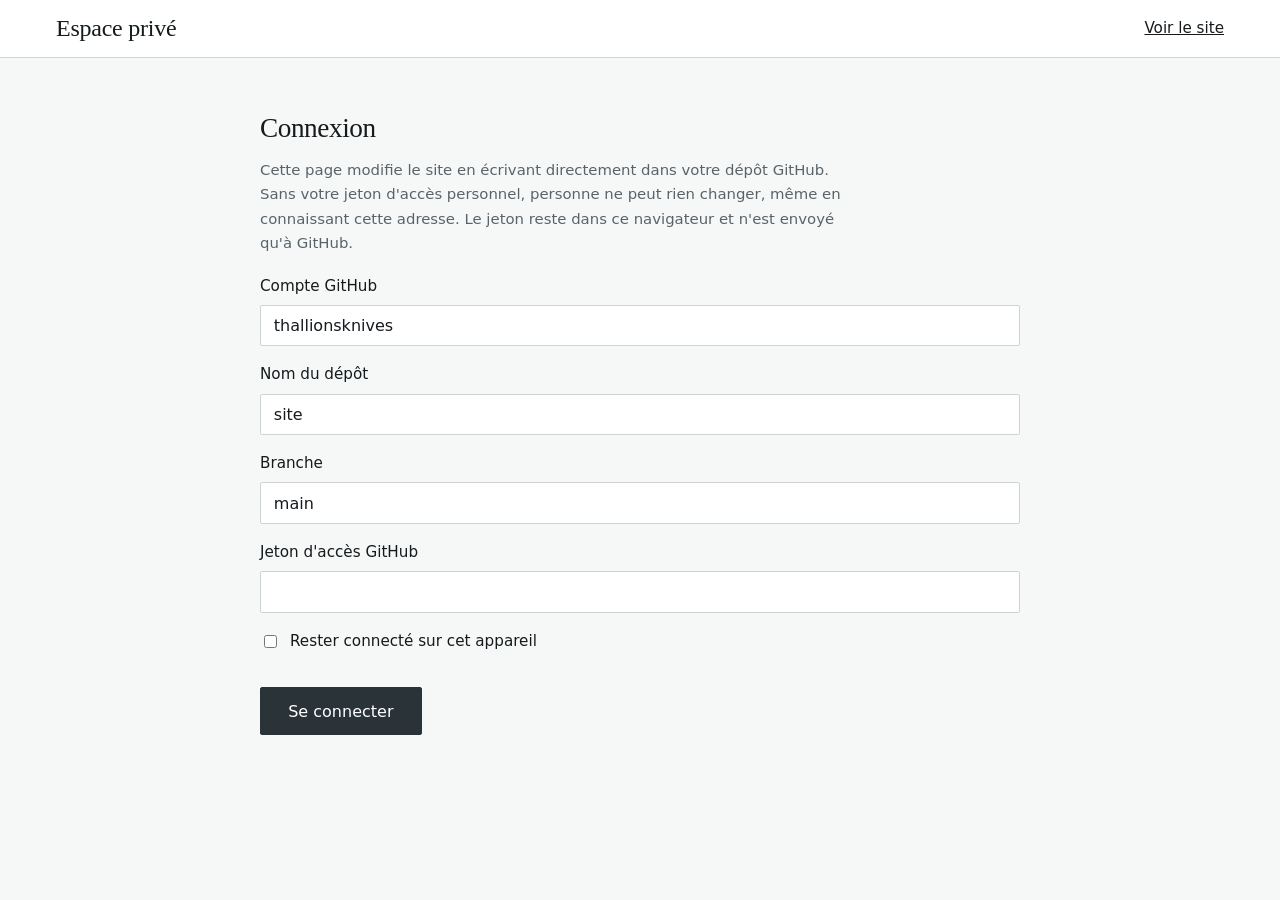
<file: atelier-prive.html>
<!doctype html>
<html lang="fr">
<head>
  <meta charset="utf-8">
  <meta name="viewport" content="width=device-width, initial-scale=1">
  <meta name="robots" content="noindex, nofollow">
  <title>Espace privé</title>
  <meta http-equiv="Content-Security-Policy" content="default-src 'self'; script-src 'self'; style-src 'self' https://fonts.googleapis.com; font-src https://fonts.gstatic.com; img-src 'self' data: blob:; connect-src https://api.github.com https://*.goatcounter.com; base-uri 'none'; form-action 'none'; object-src 'none'">
  <link rel="icon" href="favicon.png" type="image/png">
  <link rel="stylesheet" href="https://fonts.googleapis.com/css2?family=Albert+Sans:wght@400;500;600&family=Newsreader:opsz,wght@6..72,300..500&display=swap">
  <link rel="stylesheet" href="style.css">
  <link rel="stylesheet" href="admin.css">
</head>
<body class="adm">

<header class="adm-entete">
  <div class="conteneur adm-ligne">
    <h1 class="adm-titre">Espace privé</h1>
    <div class="adm-liens">
      <a href="index.html">Voir le site</a>
      <button type="button" id="deco" class="lien-bouton" hidden>Se déconnecter</button>
    </div>
  </div>
</header>

<main class="conteneur adm-main">

  <section id="connexion" aria-labelledby="t-connexion">
    <h2 id="t-connexion">Connexion</h2>
    <p class="aide">Cette page modifie le site en écrivant directement dans votre dépôt GitHub. Sans votre jeton d'accès personnel, personne ne peut rien changer, même en connaissant cette adresse. Le jeton reste dans ce navigateur et n'est envoyé qu'à GitHub.</p>
    <form id="f-connexion" class="formulaire" autocomplete="off">
      <label>Compte GitHub
        <input name="owner" required value="thallionsknives" spellcheck="false" autocapitalize="off">
      </label>
      <label>Nom du dépôt
        <input name="repo" required value="site" spellcheck="false" autocapitalize="off">
      </label>
      <label>Branche
        <input name="branch" required value="main" spellcheck="false" autocapitalize="off">
      </label>
      <label>Jeton d'accès GitHub
        <input name="token" type="password" required autocomplete="off" spellcheck="false">
      </label>
      <label class="case">
        <input name="souvenir" type="checkbox"> Rester connecté sur cet appareil
      </label>
      <p><button type="submit" class="bouton">Se connecter</button></p>
    </form>
    <p id="msg-connexion" class="message" role="status"></p>
  </section>

  <section id="espace" hidden>
    <div class="stats" aria-live="polite">
      <p class="stat"><span class="stat-nombre" id="stat-total">…</span> <span class="stat-texte">visites du site</span> <button type="button" class="raz" id="raz-total" title="Remettre le compteur à 0" aria-label="Remettre à 0 le compteur du site">↺</button></p>
      <p class="aide" id="stat-note"></p>
    </div>

    <div class="onglets" role="tablist" aria-label="Sections">
      <button type="button" role="tab" id="o-couteaux" aria-selected="true" aria-controls="p-couteaux">Couteaux</button>
      <button type="button" role="tab" id="o-perso" aria-selected="false" aria-controls="p-perso">Personnalisation</button>
      <button type="button" role="tab" id="o-atelier" aria-selected="false" aria-controls="p-atelier">Photos de l'atelier</button>
      <button type="button" role="tab" id="o-textes" aria-selected="false" aria-controls="p-textes">Textes du site</button>
    </div>

    <div id="p-couteaux" role="tabpanel" aria-labelledby="o-couteaux">
      <div class="barre">
        <h2>Couteaux</h2>
        <button type="button" id="ajouter" class="bouton">Ajouter un couteau</button>
      </div>
      <p class="aide">Les changements apparaissent sur le site au bout d'une minute environ.</p>
      <ul id="liste" class="liste"></ul>
    </div>

    <div id="p-perso" role="tabpanel" aria-labelledby="o-perso" hidden>
      <h2>Personnalisation</h2>
      <p class="aide">Une catégorie = un titre (par exemple « Les rivets », « Le guillochage ») avec autant de photos que vous voulez. Sur le site, le titre s'affiche au-dessus de ses photos. Pour compléter une catégorie existante, ajoutez-y des photos depuis sa carte ci-dessous, ou saisissez le même titre ici. Chaque changement est enregistré tout de suite.</p>
      <form id="f-perso" class="formulaire">
        <label>Titre de la catégorie
          <input name="titre" required maxlength="60" placeholder="Les rivets">
        </label>
        <label class="fichier">Photos (une ou plusieurs)
          <input id="perso-fichier" name="photos" type="file" accept="image/*" multiple required>
        </label>
        <p><button type="submit" class="bouton" id="perso-ajouter">Ajouter</button></p>
      </form>
      <ul id="perso-liste" class="perso-liste"></ul>
    </div>

    <div id="p-atelier" role="tabpanel" aria-labelledby="o-atelier" hidden>
      <h2>Photos de l'atelier</h2>
      <p class="aide">Ces photos apparaissent sous le texte de la partie « L'atelier », dans l'ordre ci-dessous ; les nouvelles photos s'ajoutent en premier, et vous pouvez les déplacer. Vous pouvez en ajouter autant que vous voulez. Chaque ajout ou retrait est enregistré tout de suite.</p>
      <label class="fichier">Ajouter des photos
        <input id="atelier-fichiers" type="file" accept="image/*" multiple>
      </label>
      <ul id="atelier-liste" class="photos-liste atelier-liste"></ul>
    </div>

    <div id="p-textes" role="tabpanel" aria-labelledby="o-textes" hidden>
      <h2>Textes du site</h2>
      <form id="f-textes" class="formulaire">
        <label>Titre d'accueil
          <input name="accroche" maxlength="120">
        </label>
        <label>Texte sous la phrase d'accueil
          <textarea name="intro" rows="3"></textarea>
        </label>
        <label>Phrase sous « La collection »
          <textarea name="collection" rows="2"></textarea>
        </label>
        <label>Texte de la partie « Personnalisation »
          <textarea name="personnalisationTexte" rows="3"></textarea>
        </label>
        <label>Texte de l'atelier
          <textarea name="atelier" rows="5"></textarea>
        </label>
        <label>E-mail de contact
          <input name="email" type="email" required>
        </label>
        <h3>Compteur de visites</h3>
        <p class="aide">Le compteur utilise le service gratuit GoatCounter. Après avoir créé votre compte sur goatcounter.com, indiquez ici le code choisi (la partie avant « .goatcounter.com »). Laissez vide pour ne rien compter.</p>
        <label>Code GoatCounter
          <input name="compteur" maxlength="40" spellcheck="false" autocapitalize="off" placeholder="thallions">
        </label>

        <h3>Mentions légales</h3>
        <p class="aide">Ces informations sont obligatoires pour un site qui vend. Complétez-les avant de communiquer l'adresse du site.</p>
        <label>Nom ou raison sociale
          <input name="m_editeur">
        </label>
        <label>Statut (par exemple : micro-entrepreneur)
          <input name="m_statut">
        </label>
        <label>Adresse
          <input name="m_adresse">
        </label>
        <label>Numéro SIRET
          <input name="m_siret" inputmode="numeric">
        </label>
        <label>Téléphone
          <input name="m_telephone" type="tel">
        </label>
        <p><button type="submit" class="bouton">Enregistrer les textes</button></p>
      </form>
    </div>
  </section>

  <p id="statut-global" class="message" role="status" aria-live="polite"></p>
</main>

<dialog id="editeur" aria-labelledby="editeur-titre">
  <form id="f-couteau" class="formulaire dialogue">
    <h2 id="editeur-titre">Ajouter un couteau</h2>

    <label>Nom
      <input name="nom" required maxlength="80">
    </label>
    <div class="deux">
      <label>Prix en euros (facultatif)
        <input name="prix" inputmode="decimal" placeholder="Laissez vide : aucun prix affiché">
      </label>
      <label>Statut
        <select name="statut">
          <option value="disponible">Disponible</option>
          <option value="commande">Sur commande</option>
        </select>
      </label>
    </div>
    <div class="deux">
      <label>Longueur totale
        <input name="longueur" placeholder="28 cm" maxlength="60">
      </label>
      <label>Manche
        <input name="manche" placeholder="Noyer et laiton" maxlength="80">
      </label>
    </div>
    <label>Lame
      <input name="lame" placeholder="Acier au carbone, 20 cm" maxlength="100">
    </label>
    <label>Description
      <textarea name="description" rows="5" maxlength="1500"></textarea>
    </label>
    <label>Lien de paiement (facultatif)
      <input name="lien" type="url" placeholder="https://buy.stripe.com/…">
      <span class="aide">Quand vous aurez un lien Stripe ou PayPal, collez-le ici : le bouton « Acheter ce couteau » remplacera « Demander ce couteau ».</span>
    </label>

    <fieldset class="photos">
      <legend>Photos</legend>
      <ul id="photos-liste" class="photos-liste"></ul>
      <label class="fichier">Ajouter des photos
        <input id="photos-fichiers" type="file" accept="image/*" multiple>
      </label>
      <p class="aide">Choisissez 1, 2 ou 3 photos par couteau. La première est celle de la collection, la deuxième apparaît quand on passe la souris dessus. Les photos sont réduites automatiquement pour que le site reste rapide.</p>
    </fieldset>

    <p id="msg-editeur" class="message" role="status" aria-live="polite"></p>
    <div class="actions">
      <button type="submit" class="bouton" id="enregistrer">Enregistrer</button>
      <button type="button" class="bouton secondaire" id="annuler">Annuler</button>
    </div>
  </form>
</dialog>

<script src="admin.js"></script>
</body>
</html>
</file>
<file: style.css>
/* Les couteaux de Thallions — styles du site public
   Pour changer les couleurs ou les polices, modifiez les variables ci-dessous. */

:root {
  --papier: #F6F7F7;
  --blanc: #FFFFFF;
  --acier: #2A3338;
  --encre: #151A1D;
  --lame: #CDD3D6;
  --gris: #58646A;
  --red: #D94A3C;
  --laiton: #bb7e00;
  --laiton-texte: #7A5F25;
  --serif: 'Newsreader', Georgia, 'Times New Roman', serif;
  --sans: 'Albert Sans', system-ui, -apple-system, 'Segoe UI', sans-serif;
  --conteneur: min(1180px, 100% - 2 * clamp(20px, 5vw, 56px));
}

*, *::before, *::after { box-sizing: border-box; }

html { scroll-behavior: smooth; }

body {
  margin: 0;
  background: var(--papier);
  color: var(--encre);
  font: 400 1.0625rem/1.65 var(--sans);
  -webkit-font-smoothing: antialiased;
}

img, svg { display: block; max-width: 100%; }

a { color: inherit; }

:focus-visible { outline: 2px solid var(--laiton); outline-offset: 3px; }

[hidden] { display: none !important; }

.conteneur { width: var(--conteneur); margin-inline: auto; }

.evitement {
  position: absolute; left: 12px; top: -60px;
  background: var(--acier); color: #fff; padding: .6em 1em; z-index: 10;
}
.evitement:focus { top: 12px; }

/* En-tête : fixé en haut de l'écran (hors du flux de la page), donc sa taille peut changer
   au défilement sans jamais déplacer le contenu : plus de tremblement. */
:root { --h-entete: 92px; }
body { padding-top: var(--h-entete); }
.entete {
  position: fixed; top: 0; left: 0; right: 0; z-index: 20;
  padding-block: 14px;
  background: rgba(246, 247, 247, .94);
  -webkit-backdrop-filter: blur(10px); backdrop-filter: blur(10px);
  transition: padding .3s ease, box-shadow .3s ease, background-color .3s ease;
}
.entete.defile { padding-block: 7px; box-shadow: 0 1px 0 var(--lame), 0 8px 24px -16px rgba(21, 26, 29, .35); background: rgba(246, 247, 247, .98); }
.entete-ligne { display: flex; align-items: center; justify-content: space-between; gap: 20px; }

/* Logo : le cercle noir, et dedans le logo recentré pour qu'il ne touche jamais le bord */
.marque {
  display: grid; place-items: center; flex: none;
  width: 64px; height: 64px; border: 2px solid var(--encre); border-radius: 50%;
  transition: width .3s ease, height .3s ease;
}
.marque img { width: 52px; height: 52px; transition: width .3s ease, height .3s ease; }
.entete.defile .marque { width: 50px; height: 50px; }
.entete.defile .marque img { width: 40px; height: 40px; }

.en-construction { flex: 1; display: flex; justify-content: center; margin: 0; }
.en-construction span {
  display: inline-flex; align-items: center; gap: 9px; white-space: nowrap;
  padding: .32em 1em; border: 1px solid var(--red); border-radius: 999px;
  color: var(--red); font-size: .84rem; font-weight: 500;
}
.en-construction span::before { content: ''; width: 7px; height: 7px; border-radius: 50%; background: var(--laiton); }

.menu { display: flex; align-items: center; gap: clamp(16px, 3vw, 36px); list-style: none; margin: 0; padding: 0; }
.menu li { display: flex; align-items: center; }
.menu a { display: inline-flex; align-items: center; height: 28px; line-height: 1; text-decoration: none; color: var(--gris); font-weight: 500; font-size: .95rem; }
.menu a:hover { color: var(--encre); text-decoration: underline; text-underline-offset: 6px; text-decoration-color: var(--laiton); }
.menu-insta { gap: 7px; }
.menu-insta:hover { text-decoration: none; }
.menu-insta svg { transition: color .25s ease; }
.menu-insta:hover svg { color: var(--laiton-texte); }
.progres { position: absolute; left: 0; right: 0; bottom: 0; height: 2px; background: var(--laiton); transform: scaleX(0); transform-origin: left; }

/* Les ancres tiennent compte de l'en-tête fixe */
html { scroll-padding-top: 76px; }

/* Hero */
.hero { position: relative; }
.hero-contenu { padding-top: clamp(40px, 7vw, 96px); padding-bottom: clamp(48px, 7vw, 96px); }
.hero-voile { display: none; }

/* Avec la photo : elle occupe tout le fond et le titre se pose par-dessus */
.hero.avec-photo { display: flex; align-items: flex-start; isolation: isolate; overflow: hidden; min-height: clamp(540px, calc(100svh - var(--h-entete)), 880px); }
.hero.avec-photo .hero-contenu { padding-top: clamp(96px, 12vw, 150px); padding-bottom: clamp(40px, 6vw, 72px); }
.hero.avec-photo .lame { display: none; }
.hero-fond { position: absolute; inset: 0; margin: 0; z-index: -2; background: var(--acier); }
.hero-fond img { width: 100%; height: 100%; object-fit: cover; object-position: 45% 0%; transform-origin: 44% 8%; animation: fondu 1.2s ease both; }
.hero.avec-photo .hero-voile {
  display: block; position: absolute; inset: 0; z-index: -1;
  background:
    linear-gradient(to bottom, rgba(21, 26, 29, .8) 0%, rgba(21, 26, 29, .5) 34%, rgba(21, 26, 29, .08) 64%),
    linear-gradient(to right, rgba(21, 26, 29, .25), rgba(21, 26, 29, 0) 62%);
}
.hero.avec-photo h1 { color: var(--laiton); }
.hero.avec-photo .intro { color: #E6EBED; }
@keyframes fondu { from { opacity: 0; } to { opacity: 1; } }
h1 {
  font-family: var(--serif); font-weight: 300;
  font-size: clamp(2.7rem, 7.2vw, 5.4rem); line-height: 1.02; letter-spacing: -.025em;
  margin: 0 0 .5em; max-width: 13ch;
}
.intro { max-width: 46ch; color: var(--gris); font-size: 1.15rem; margin: 0; }

.lame { width: 100%; height: auto; margin-top: clamp(40px, 7vw, 88px); overflow: visible; }
.lame .trace {
  fill: none; stroke: var(--acier); stroke-width: 1.6; stroke-linejoin: round;
  stroke-dasharray: 1; stroke-dashoffset: 1;
  animation: tracer 2.6s cubic-bezier(.65, 0, .25, 1) .25s forwards;
}
.lame .laiton { stroke: var(--laiton); stroke-width: 2.4; fill: none; opacity: 0; animation: apparaitre .8s ease 2.3s forwards; }
.lame circle.laiton { fill: var(--laiton); stroke: none; }
@keyframes tracer { to { stroke-dashoffset: 0; } }
@keyframes apparaitre { to { opacity: 1; } }

/* Fonds : une teinte par grande partie, sobres mais bien contrastées */
.fond-collection { background: #E4EAEC; }
.fond-perso { background: #F3EEE3; }
.fond-atelier { background: var(--acier); color: #DDE3E5; }
.fond-atelier h2 { color: #fff; }
.fond-contact { background: #EAE2D0; }
.fond-contact .texte-long { color: var(--encre); }

/* Autoriser les retours à la ligne*/
#atelier-texte {
    white-space: pre-line;
}

/* Blocs */
.bloc { padding-block: clamp(56px, 9vw, 120px); }
h2 { font-family: var(--serif); font-weight: 400; font-size: clamp(1.9rem, 3.6vw, 2.6rem); letter-spacing: -.015em; line-height: 1.1; margin: 0 0 .5em; }
.texte-long { max-width: 60ch; margin: 0 0 1.6em; }

.bloc-tete { display: flex; justify-content: space-between; align-items: flex-end; gap: 20px; flex-wrap: wrap; margin-bottom: clamp(28px, 4vw, 48px); }
.bloc-tete h2 { margin-bottom: .15em; }
.compte { margin: 0; color: var(--gris); font-size: .95rem; }
.texte-collection { max-width: 56ch; margin: 0 0 .6em; color: var(--acier); }


/* Grille de couteaux */
.grille { align-items: start; display: grid; grid-template-columns: repeat(auto-fill, minmax(min(100%, 270px), 1fr)); gap: clamp(28px, 4vw, 52px) clamp(20px, 3vw, 36px); }

.carte { display: block; width: 100%; text-align: left; background: none; border: 0; padding: 0; font: inherit; color: inherit; cursor: pointer; }
.vignette { margin: 0; background: var(--blanc); border: 1px solid var(--lame); border-radius: 2px; overflow: hidden; }
.vignette img { display: block; width: 100%; height: auto; transition: transform .5s ease; }
.carte:hover .vignette img { transform: scale(1.025); }

.legende { display: flex; justify-content: space-between; align-items: baseline; gap: 12px; margin-top: 14px; }
.nom { font-family: var(--serif); font-size: 1.4rem; line-height: 1.2; letter-spacing: -.01em; }
.carte:hover .nom { text-decoration: underline; text-decoration-color: var(--laiton); text-underline-offset: 5px; text-decoration-thickness: 1px; }
.prix { font-weight: 500; white-space: nowrap; }

.statut { display: flex; align-items: center; gap: 8px; margin-top: 4px; color: var(--gris); font-size: .92rem; }
.statut::before { content: ''; width: 7px; height: 7px; border-radius: 50%; background: var(--laiton); }
.statut-commande::before { background: transparent; border: 1.5px solid var(--laiton); }

.vignette .sans-photo { aspect-ratio: 4 / 5; }
.sans-photo { width: 100%; height: 100%; display: grid; place-items: center; background: var(--blanc); }
.sans-photo svg { width: 100%; height: 100%; }

.vide, .erreur { color: var(--gris); max-width: 52ch; }

/* Lien « mail » sous chaque couteau */
.carte-mail { display: inline-flex; align-items: center; gap: 8px; margin-top: 10px; color: var(--gris); font-size: .92rem; font-weight: 500; text-decoration: none; }
.carte-mail:hover { color: var(--encre); text-decoration: underline; text-decoration-color: var(--laiton); text-underline-offset: 5px; }
.icone-mail { display: inline-flex; flex: none; }

/* Fiche détaillée */
dialog {
  border: 0; padding: 0; color: var(--encre); background: var(--blanc); border-radius: 2px;
  width: min(1000px, calc(100% - 24px)); max-height: calc(100dvh - 24px); overflow: auto;
}
dialog::backdrop { background: rgba(21, 26, 29, .6); }
.fermer {
  position: absolute; top: 12px; right: 12px; z-index: 2;
  font: 500 .9rem var(--sans); background: var(--blanc); color: var(--encre);
  border: 1px solid var(--lame); border-radius: 2px; padding: .45em .9em; cursor: pointer;
}
.fermer:hover { border-color: var(--gris); }

.fiche-corps { display: grid; grid-template-columns: minmax(0, 1.15fr) minmax(0, 1fr); }
.galerie { background: var(--papier); padding: clamp(14px, 2vw, 24px); }
.galerie .grande { display: block; width: auto; height: auto; max-width: 100%; max-height: min(78dvh, 720px); margin-inline: auto; border: 1px solid var(--lame); background: var(--blanc); }
.galerie .zoom-btn { display: block; max-width: 100%; margin-inline: auto; padding: 0; border: 0; background: none; cursor: zoom-in; }
.galerie .sans-photo { aspect-ratio: 4 / 5; border: 1px solid var(--lame); }
.minis { display: flex; gap: 8px; margin-top: 10px; flex-wrap: wrap; }
.mini { width: 64px; height: 64px; padding: 0; border: 1px solid var(--lame); background: var(--blanc); cursor: pointer; }
.mini img { width: 100%; height: 100%; object-fit: cover; }
.mini[aria-pressed="true"] { outline: 2px solid var(--laiton); outline-offset: 1px; }

.infos { padding: clamp(24px, 4vw, 48px); padding-top: clamp(56px, 6vw, 64px); }
.infos h2 { font-size: clamp(1.8rem, 3vw, 2.3rem); margin-bottom: .2em; }
.infos .prix-grand { font-size: 1.25rem; font-weight: 500; margin: 0 0 .3em; }
.infos .statut { margin: 0 0 1.6em; }
.specs { margin: 0 0 1.6em; display: grid; grid-template-columns: max-content 1fr; gap: 8px 22px; }
.specs dt { color: var(--gris); }
.specs dd { margin: 0; }
.description { white-space: pre-line; margin: 0 0 2em; max-width: 52ch; }

.bouton {
  display: inline-block; padding: .85em 1.7em; background: var(--acier); color: #fff;
  text-decoration: none; font-weight: 500; border: 1px solid var(--acier); border-radius: 2px;
}
.bouton:hover { background: var(--encre); border-color: var(--encre); }
.fiche-actions { display: flex; flex-wrap: wrap; gap: 12px; }
.fiche-actions .bouton { display: inline-flex; align-items: center; gap: 10px; }
.bouton.secondaire { background: transparent; color: var(--encre); border-color: var(--lame); }
.bouton.secondaire:hover { background: transparent; border-color: var(--gris); }

/* Apparitions douces au défilement : actives seulement quand le script est chargé */
.js .reveal { opacity: 0; transform: translateY(16px); transition: opacity .9s ease, transform .9s cubic-bezier(.2, .7, .2, 1); transition-delay: var(--d, 0ms); }
.js .reveal.visible { opacity: 1; transform: none; }

/* Galerie de l'atelier : autant de photos que l'on veut, chacune dans sa proportion */
.atelier-galerie { display: flex; flex-wrap: wrap; gap: 16px; margin-top: clamp(28px, 4vw, 48px); }
.atelier-galerie::after { content: ''; flex-grow: 1000; }
/* Rangées justifiées : ordre chronologique de gauche à droite, puis rangée suivante.
   --r = largeur / hauteur de la photo (renseigné au chargement). */
.atelier-photo { --r: 1.33; display: block; flex: var(--r) 1 calc(var(--r) * 230px); min-width: 0; margin: 0; padding: 0; border: 0; background: none; cursor: zoom-in; }
@media (max-width: 640px) { .atelier-photo { flex: 1 1 100%; } }
.atelier-photo img { display: block; width: 100%; height: auto; border-radius: 2px; transition: opacity .3s ease; }
.atelier-photo:hover img { opacity: .88; }

/* Personnalisation : une photo et un petit titre, cliquable pour agrandir */
.perso-categories { display: grid; gap: clamp(36px, 5vw, 60px); margin-top: clamp(28px, 4vw, 48px); }
.perso-cat-titre { margin: 0 0 16px; font-family: var(--serif); font-weight: 400; font-size: clamp(1.45rem, 2.4vw, 1.8rem); line-height: 1.2; letter-spacing: -.01em; }
.perso-photos { column-width: 160px; column-gap: clamp(12px, 2vw, 20px); }
.perso-item { display: block; width: 100%; margin: 0 0 clamp(12px, 2vw, 20px); padding: 0; border: 0; background: none; cursor: zoom-in; break-inside: avoid; }
/* Chaque photo garde son propre format : ni recadrage, ni déformation */
.perso-item img { display: block; width: 100%; height: auto; border: 1px solid var(--lame); border-radius: 2px; transition: opacity .3s ease; }
.perso-item:hover img { opacity: .88; }
.perso-item-fixe { cursor: default; }
.perso-item-fixe:hover img { opacity: 1; }

/* Visionneuse : une photo en grand, flèches pour passer à la suivante */
.dialogue-zoom { width: min(1100px, calc(100% - 24px)); background: var(--encre); padding: 0; }
.dialogue-zoom::backdrop { background: rgba(21, 26, 29, .85); }
#zoom-img { display: block; width: 100%; max-height: calc(100dvh - 90px); object-fit: contain; }
.zoom-nav { display: flex; justify-content: space-between; padding: 10px; }
.zoom-bouton { font: 500 1.2rem var(--sans); color: #fff; background: transparent; border: 1px solid #5B666C; border-radius: 2px; padding: .3em 1em; cursor: pointer; }
.zoom-bouton:hover { border-color: #fff; }

/* Photo secondaire d'un couteau : elle apparaît au survol de la vignette */
.vignette { position: relative; }
.vignette .seconde { position: absolute; inset: 0; height: 100%; object-fit: cover; opacity: 0; transition: opacity .5s ease; }
.carte:hover .vignette .seconde { opacity: 1; }

/* Pied de page et fenêtre des mentions légales */
.pied { background: var(--encre); color: #AEB8BD; font-size: .93rem; }
.pied-ligne { display: flex; justify-content: space-between; align-items: center; gap: 16px; flex-wrap: wrap; padding-block: 22px; }
.signature { margin: 0; }
.signature-bouton { font: inherit; color: inherit; background: none; border: 0; padding: 0; cursor: default; }
.signature-bouton:focus-visible { outline-offset: 2px; }
.pied-lien { font: inherit; color: #fff; background: none; border: 0; padding: 0; cursor: pointer; text-decoration: underline; text-underline-offset: 5px; text-decoration-color: var(--laiton); }
.pied-lien:hover { text-decoration-thickness: 2px; }

.dialogue-texte { width: min(720px, calc(100% - 24px)); }
.mentions { padding: clamp(56px, 6vw, 64px) clamp(24px, 5vw, 48px) clamp(28px, 4vw, 44px); color: var(--gris); font-size: .95rem; }
.mentions h2 { color: var(--encre); font-size: 1.7rem; }
.mentions h3 { font: 600 .95rem var(--sans); color: var(--encre); margin: 1.6em 0 .3em; }
.mentions p { margin: 0; max-width: 70ch; }

@media (max-width: 700px) {
  :root { --h-entete: 100px; }
  .entete { padding-block: 10px; }
  .entete.defile { padding-block: 6px; }
  .entete-ligne { flex-wrap: wrap; row-gap: 6px; }
  .en-construction { order: 3; flex-basis: 100%; max-height: 22px; overflow: hidden; transition: max-height .3s ease, opacity .3s ease; }
  .en-construction span { border: 0; padding: 0; font-size: .76rem; }
  .marque { width: 52px; height: 52px; }
  .marque img { width: 41px; height: 41px; }
  .entete.defile .marque { width: 42px; height: 42px; }
  .entete.defile .marque img { width: 33px; height: 33px; }
  .menu { gap: 14px; }
  .menu a { font-size: .88rem; }
  html { scroll-padding-top: 70px; }
}

@media (max-width: 560px) {
  .insta-texte { position: absolute; width: 1px; height: 1px; overflow: hidden; clip-path: inset(50%); white-space: nowrap; }
}

/* Le visage est tout en haut de la photo : on l'ancre en haut, et le titre passe en dessous */
@media (max-width: 1100px) { .hero-fond img { object-position: 44% 0%; } }
@media (max-width: 760px)  { .hero-fond img { object-position: 45% 0%; } }

@media (max-width: 760px) {
  .fiche-corps { grid-template-columns: 1fr; }
  .infos { padding-top: 24px; }
  .fermer { position: sticky; float: right; margin: 10px 10px 0 0; top: 10px; }
}

@media (prefers-reduced-motion: reduce) {
  html { scroll-behavior: auto; }
  .js .reveal, .js .reveal.visible { opacity: 1; transform: none; transition: none; }
  .entete, .marque img { transition: none; }
  .progres { display: none; }
  .hero-fond img { animation: none; }
  .lame .trace { animation: none; stroke-dashoffset: 0; }
  .lame .laiton { animation: none; opacity: 1; }
  .vignette img, .vignette .seconde { transition: none; }
  .carte:hover .vignette img { transform: none; }
  .perso-item img { transition: none; }
}

/* Téléphone : couteaux les uns sous les autres, une fine ligne les sépare */
@media (max-width: 599px) {
  .carte-bloc { padding-bottom: 22px; border-bottom: 1px solid var(--lame); }
  .carte-bloc:last-child { padding-bottom: 0; border-bottom: 0; }
}

/* En-tête : le menu compte quatre liens, il doit tenir sur toutes les largeurs */
@media (min-width: 701px) and (max-width: 900px) {
  .insta-texte { position: absolute; width: 1px; height: 1px; overflow: hidden; clip-path: inset(50%); white-space: nowrap; }
  .menu { gap: 18px; }
  .menu a { font-size: .9rem; }
}
@media (max-width: 560px) {
  :root { --h-entete: 108px; }
  .entete-ligne { column-gap: 12px; }
  .en-construction { order: 0; flex: 1 1 0; flex-basis: 0; max-height: none; justify-content: flex-end; }
  .entete-ligne nav { order: 3; flex: 1 1 100%; }
  .menu { width: 100%; justify-content: space-between; gap: 6px; }
  .menu a { font-size: .86rem; }
}
@media (max-width: 360px) {
  .menu a { font-size: .8rem; }
}
@media (max-width: 340px) {
  .menu { gap: 4px; }
  .menu a { font-size: .72rem; }
}
</file>
<file: admin.css>
/* Espace privé : styles complémentaires à style.css */

.adm-entete { border-bottom: 1px solid var(--lame); background: var(--blanc); }
.adm-ligne { display: flex; justify-content: space-between; align-items: center; gap: 16px; padding-block: 16px; }
.adm-titre { font-family: var(--serif); font-weight: 400; font-size: 1.5rem; letter-spacing: -.01em; margin: 0; max-width: none; }
.adm-liens { display: flex; gap: 20px; align-items: center; font-size: .95rem; }
.lien-bouton { font: inherit; color: inherit; background: none; border: 0; padding: 0; text-decoration: underline; cursor: pointer; }

.adm-main { padding-block: clamp(28px, 5vw, 56px); max-width: 760px; }
.adm h2 { font-size: 1.7rem; }
.adm h3 { font: 600 1rem var(--sans); margin: 2em 0 .3em; }
.aide { color: var(--gris); font-size: .93rem; margin: 0 0 1.2em; max-width: 62ch; }
.formulaire .aide { margin: .4em 0 0; }

.formulaire { display: grid; gap: 16px; }
.formulaire label { display: grid; gap: 6px; font-weight: 500; font-size: .95rem; }
.formulaire input:not([type="checkbox"]):not([type="file"]), .formulaire textarea, .formulaire select {
  font: 400 1rem var(--sans); color: var(--encre); background: var(--blanc);
  border: 1px solid var(--lame); border-radius: 2px; padding: .65em .8em; width: 100%;
}
.formulaire textarea { resize: vertical; line-height: 1.5; }
.formulaire .case { display: flex; align-items: center; gap: 10px; font-weight: 400; }
.deux { display: grid; grid-template-columns: 1fr 1fr; gap: 16px; }

button.bouton { font: 500 1rem var(--sans); cursor: pointer; }
button.bouton:disabled { opacity: .55; cursor: wait; }
.bouton.secondaire { background: transparent; color: var(--encre); border-color: var(--lame); }
.bouton.secondaire:hover { background: transparent; border-color: var(--gris); }
.bouton.danger { background: transparent; color: #8A2A22; border-color: #D9B5B1; }
.bouton.petit { padding: .4em .9em; font-size: .9rem; }

.message { min-height: 1.5em; margin: .8em 0 0; color: var(--gris); }
.message.erreur { color: #8A2A22; font-weight: 500; }

.onglets { display: flex; gap: 4px; border-bottom: 1px solid var(--lame); margin-bottom: 28px; }
.onglets button {
  font: 500 1rem var(--sans); color: var(--gris); background: none; border: 0;
  border-bottom: 2px solid transparent; padding: .7em 1em; cursor: pointer; margin-bottom: -1px;
}
.onglets button[aria-selected="true"] { color: var(--encre); border-bottom-color: var(--laiton); }

.barre { display: flex; justify-content: space-between; align-items: center; gap: 16px; flex-wrap: wrap; margin-bottom: .6em; }
.barre h2 { margin: 0; }

.liste { list-style: none; margin: 0; padding: 0; display: grid; gap: 12px; }
.liste li { display: grid; grid-template-columns: 84px 1fr; gap: 16px; align-items: center; background: var(--blanc); border: 1px solid var(--lame); border-radius: 2px; padding: 12px; }
.liste .mini-photo { width: 72px; height: 90px; object-fit: cover; background: var(--papier); border: 1px solid var(--lame); }
.liste .sans { display: grid; place-items: center; color: var(--lame); font-size: .8rem; }
.liste .nom-ligne { font-family: var(--serif); font-size: 1.2rem; }
.liste .meta { color: var(--gris); font-size: .9rem; margin: 2px 0 10px; }
.liste .boutons { display: flex; gap: 8px; flex-wrap: wrap; }

dialog .dialogue { padding: clamp(20px, 4vw, 40px); }
dialog .dialogue h2 { margin-bottom: .6em; }
dialog { width: min(680px, calc(100% - 24px)); }
.actions { display: flex; gap: 12px; flex-wrap: wrap; }

.photos { border: 1px solid var(--lame); border-radius: 2px; padding: 14px 16px 16px; margin: 0; }
.photos legend { font-weight: 500; font-size: .95rem; padding-inline: 6px; }
.photos-liste { list-style: none; padding: 0; margin: 0 0 12px; display: grid; grid-template-columns: repeat(auto-fill, minmax(130px, 1fr)); gap: 12px; }
.photos-liste li { display: grid; gap: 6px; }
.photos-liste img { width: 100%; aspect-ratio: 4 / 5; object-fit: cover; border: 1px solid var(--lame); background: var(--papier); }
.photos-liste .rangee { display: flex; gap: 6px; flex-wrap: wrap; }
.photos-liste button { font: 500 .8rem var(--sans); padding: .3em .6em; border: 1px solid var(--lame); background: var(--blanc); border-radius: 2px; cursor: pointer; }
.fichier input { font-weight: 400; }

@media (max-width: 560px) {
  .deux { grid-template-columns: 1fr; }
}

/* Compteurs de visites */
.stats { display: flex; align-items: baseline; gap: 18px; flex-wrap: wrap; background: var(--blanc); border: 1px solid var(--lame); border-radius: 2px; padding: 14px 18px; margin-bottom: 24px; }
.stats p { margin: 0; }
.stat-nombre { font-family: var(--serif); font-size: 2rem; line-height: 1; letter-spacing: -.01em; }
.stat-texte { color: var(--gris); }
.stats .aide { margin: 0; flex: 1 1 260px; }
.liste .vignette-col { display: grid; gap: 6px; justify-items: center; }
.liste .vues { font-size: .82rem; color: var(--gris); white-space: nowrap; }

/* Photos de l'atelier */
.atelier-liste { margin-top: 20px; }
.atelier-liste li { display: grid; gap: 6px; background: none; border: 0; padding: 0; }


/* La page privée n'a pas de bandeau fixe : on annule la marge réservée au bandeau du site */
body.adm { padding-top: 0; }

/* Glisser-déposer */
.poignee { font: 500 .8rem var(--sans); padding: .35em .7em; border: 1px dashed var(--gris); background: var(--papier); color: var(--encre); border-radius: 2px; cursor: grab; touch-action: none; user-select: none; -webkit-user-select: none; }
.poignee:active { cursor: grabbing; }
.liste li { position: relative; }
.liste > li > .poignee { position: absolute; top: 10px; right: 10px; }
.liste > li > .poignee + .vignette-col { grid-column: 1; }
.deplace { outline: 2px solid var(--laiton); outline-offset: 2px; opacity: .65; }
.en-tri { user-select: none; -webkit-user-select: none; }

.raz { font: 500 .95rem var(--sans); line-height: 1; padding: .25em .45em; border: 1px solid var(--lame); background: var(--blanc); color: var(--gris); border-radius: 2px; cursor: pointer; }
.raz:hover { color: var(--encre); border-color: var(--gris); }
.vues-ligne { display: inline-flex; align-items: center; gap: 6px; }
.photos-liste li { position: relative; }
.photos-liste .rang { font-size: .75rem; color: var(--gris); }


/* Téléphone : la fenêtre d'édition ne doit jamais dépasser la largeur de l'écran */
dialog { max-width: calc(100% - 24px); overflow-x: hidden; }
.formulaire { grid-template-columns: minmax(0, 1fr); }
.formulaire > *, .formulaire label, .deux > * { min-width: 0; }
.deux { grid-template-columns: repeat(2, minmax(0, 1fr)); }
fieldset.photos { min-width: 0; max-width: 100%; }
.formulaire input, .formulaire textarea, .formulaire select { max-width: 100%; min-width: 0; }
.fichier input[type="file"] { max-width: 100%; min-width: 0; }
.photos-liste { grid-template-columns: repeat(auto-fill, minmax(min(100%, 110px), 1fr)); }
@media (max-width: 560px) {
  dialog .dialogue { padding: 18px 16px; }
  .deux { grid-template-columns: minmax(0, 1fr); }
  .actions .bouton { flex: 1 1 100%; text-align: center; }
}

/* Personnalisation : une carte par catégorie */
.perso-liste { list-style: none; padding: 0; margin: 20px 0 0; display: grid; gap: 18px; }
.perso-liste > li { display: grid; gap: 14px; padding: 16px; border: 1px solid var(--lame); background: var(--blanc); border-radius: 2px; min-width: 0; }
.perso-liste > li.vide-liste { border: 0; background: none; padding: 0; color: var(--gris); }
.perso-titre-champ { display: grid; gap: 6px; font-weight: 500; font-size: .9rem; }
.perso-liste input[type="text"] { font: 400 1rem var(--sans); color: var(--encre); background: var(--blanc); border: 1px solid var(--lame); border-radius: 2px; padding: .5em .6em; width: 100%; min-width: 0; }
.perso-photos { display: grid; grid-template-columns: repeat(auto-fill, minmax(min(100%, 110px), 1fr)); gap: 10px; }
.perso-photo { display: grid; gap: 6px; min-width: 0; }
.perso-photo img { width: 100%; aspect-ratio: 4 / 3; object-fit: cover; border: 1px solid var(--lame); background: var(--papier); }
.perso-photo button, .perso-liste .rangee button { font: 500 .8rem var(--sans); padding: .35em .7em; border: 1px solid var(--lame); background: var(--blanc); border-radius: 2px; cursor: pointer; }
.perso-liste .rangee { display: flex; gap: 8px; flex-wrap: wrap; }
.perso-liste .rangee .poignee { border-style: dashed; border-color: var(--gris); background: var(--papier); }
.perso-ajout { display: grid; gap: 6px; font-weight: 500; font-size: .9rem; min-width: 0; }
.perso-ajout input { max-width: 100%; min-width: 0; font-weight: 400; }
#f-perso { margin-bottom: 8px; }

/* Onglets : à la ligne sur téléphone plutôt qu'en dépassement */
@media (max-width: 640px) {
  .onglets { flex-wrap: wrap; row-gap: 0; }
  .onglets button { flex: 1 1 auto; padding-inline: .7em; font-size: .92rem; }
}
</file>
